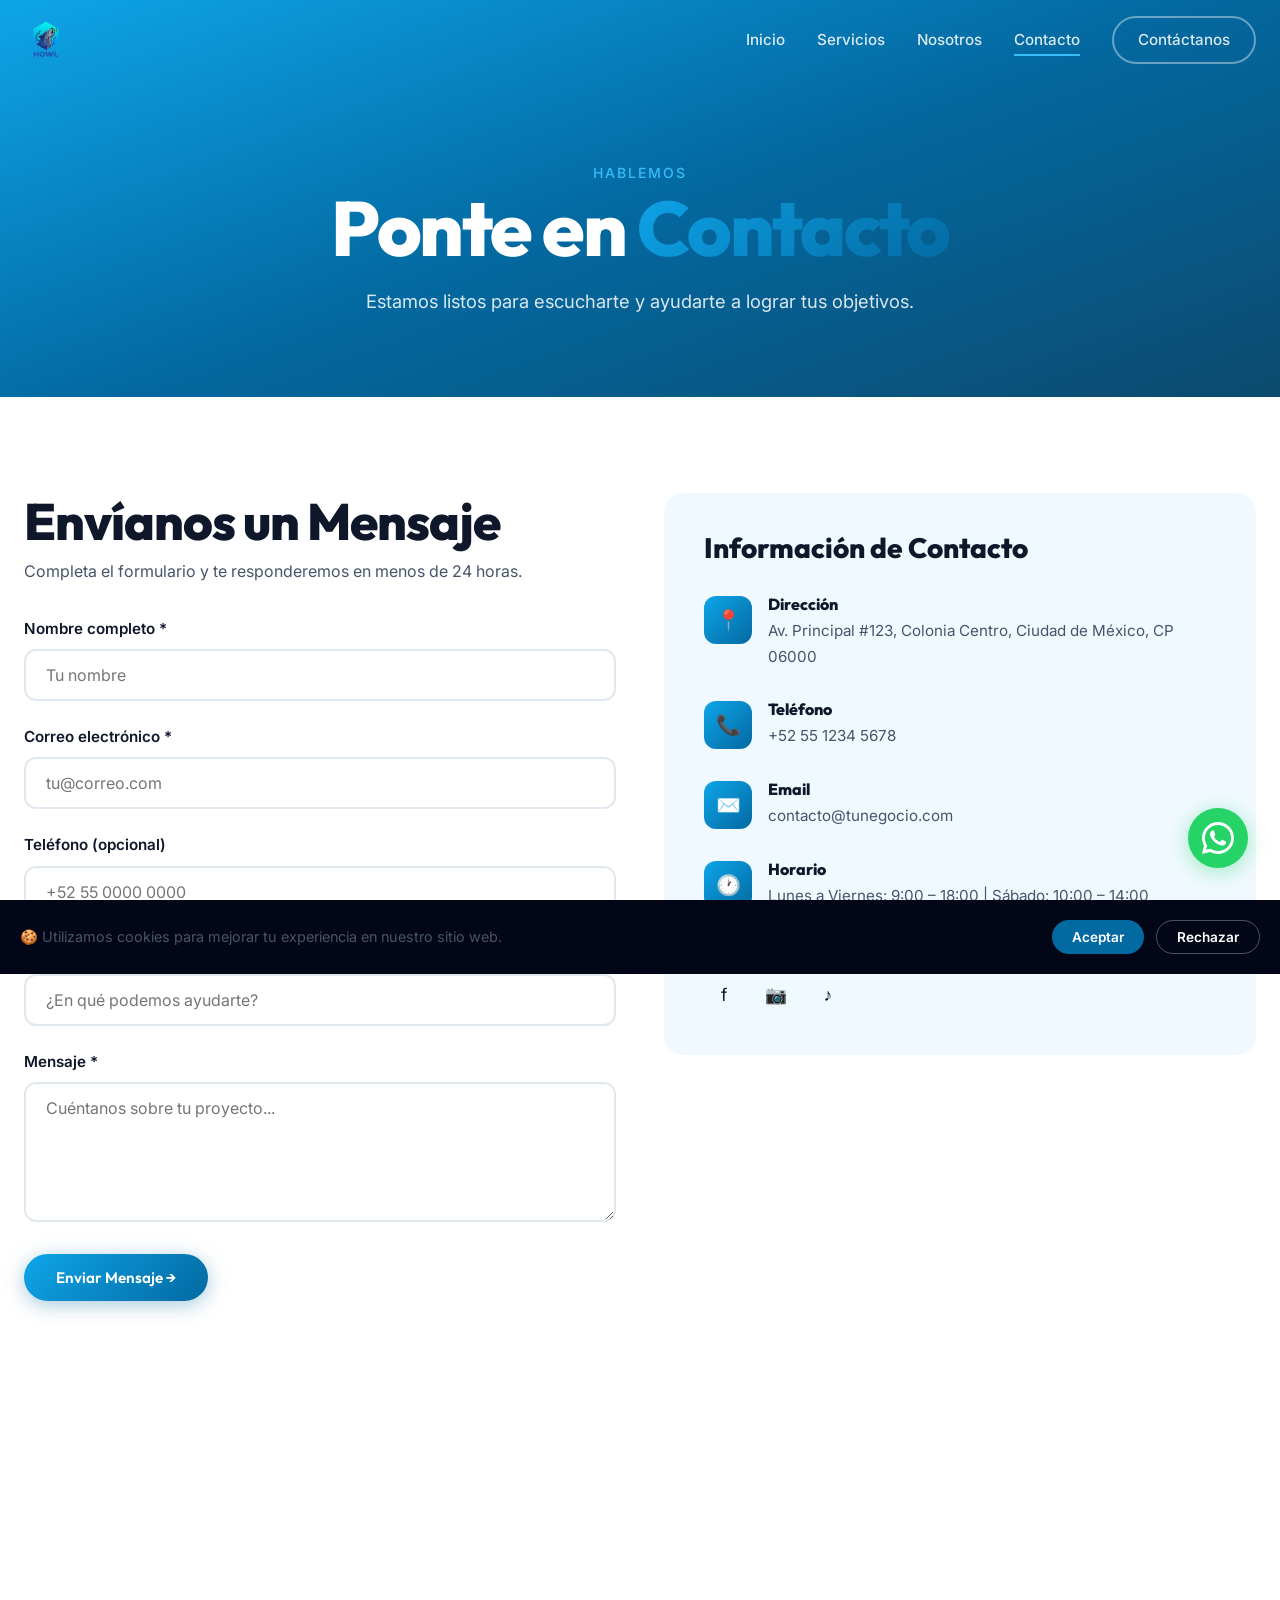
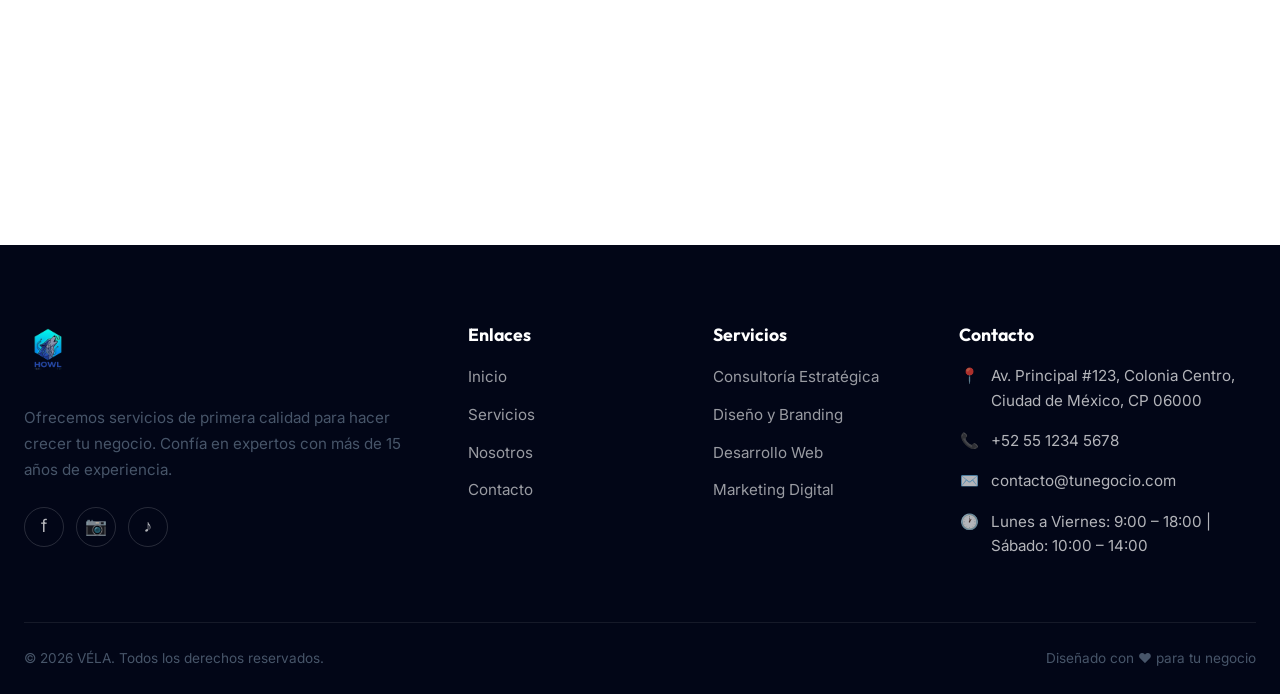
<file: contacto.html>
<!DOCTYPE html>
<html lang="es">
<head>
  <meta charset="UTF-8">
  <meta name="viewport" content="width=device-width, initial-scale=1.0">
  <title>Contacto — HOWL</title>
  <meta name="description" content="Ponte en contacto con VÉLA. Formulario, teléfono, email, ubicación en mapa y redes sociales.">
  <meta property="og:title" content="Contacto — VÉLA">
  <meta property="og:description" content="Contáctanos y transforma tu negocio hoy.">
  <link rel="icon" type="image/png" href="assets/images/logoHowl.png">
  <link rel="stylesheet" href="css/styles.css">
</head>
<body>
  <header class="navbar" id="main-nav" role="banner"></header>

  <section class="page-hero">
    <div class="container">
      <span class="subtitle reveal">Hablemos</span>
      <h1 class="reveal">Ponte en <span class="text-gradient">Contacto</span></h1>
      <p class="reveal">Estamos listos para escucharte y ayudarte a lograr tus objetivos.</p>
    </div>
  </section>

  <section class="section">
    <div class="container">
      <div class="contact-grid">
        <!-- Contact Form -->
        <div class="reveal">
          <h2 style="margin-bottom:0.5rem;">Envíanos un Mensaje</h2>
          <p style="margin-bottom:2rem;">Completa el formulario y te responderemos en menos de 24 horas.</p>
          <form id="contact-form" novalidate>
            <div class="form-group">
              <label for="name">Nombre completo *</label>
              <input type="text" id="name" name="name" placeholder="Tu nombre" required>
            </div>
            <div class="form-group">
              <label for="email">Correo electrónico *</label>
              <input type="email" id="email" name="email" placeholder="tu@correo.com" required>
            </div>
            <div class="form-group">
              <label for="phone">Teléfono (opcional)</label>
              <input type="tel" id="phone" name="phone" placeholder="+52 55 0000 0000">
            </div>
            <div class="form-group">
              <label for="subject">Asunto *</label>
              <input type="text" id="subject" name="subject" placeholder="¿En qué podemos ayudarte?" required>
            </div>
            <div class="form-group">
              <label for="message">Mensaje *</label>
              <textarea id="message" name="message" rows="5" placeholder="Cuéntanos sobre tu proyecto..." required></textarea>
            </div>
            <button type="submit" class="btn btn-primary" id="submit-btn">Enviar Mensaje →</button>
            <div class="form-message" id="form-message"></div>
          </form>
        </div>
        <!-- Contact Info -->
        <div class="reveal">
          <div class="contact-info-card">
            <h3 style="margin-bottom:2rem;">Información de Contacto</h3>
            <div class="contact-info-item">
              <div class="contact-info-icon">📍</div>
              <div><h4>Dirección</h4><p id="contact-address">Av. Principal #123, Colonia Centro, Ciudad de México, CP 06000</p></div>
            </div>
            <div class="contact-info-item">
              <div class="contact-info-icon">📞</div>
              <div><h4>Teléfono</h4><p id="contact-phone">+52 55 1234 5678</p></div>
            </div>
            <div class="contact-info-item">
              <div class="contact-info-icon">✉️</div>
              <div><h4>Email</h4><p id="contact-email">contacto@tunegocio.com</p></div>
            </div>
            <div class="contact-info-item">
              <div class="contact-info-icon">🕐</div>
              <div><h4>Horario</h4><p id="contact-hours">Lunes a Viernes: 9:00 – 18:00</p></div>
            </div>
            <!-- Social Links -->
            <div style="margin-top:2rem;">
              <h4 style="margin-bottom:1rem;">Síguenos</h4>
              <div class="footer-social" id="contact-social"></div>
            </div>
          </div>
        </div>
      </div>

      <!-- Google Map -->
      <div id="google-map" class="reveal"></div>
    </div>
  </section>

  <footer class="footer" id="main-footer" role="contentinfo"></footer>
  <div id="whatsapp-float"></div>
  <button class="back-to-top" id="back-to-top" aria-label="Volver arriba">↑</button>
  <div class="cookie-banner" id="cookie-banner" role="alert">
    <div class="cookie-inner">
      <p>🍪 Utilizamos cookies para mejorar tu experiencia en nuestro sitio web.</p>
      <div class="cookie-btns"><button class="cookie-accept">Aceptar</button><button class="cookie-reject">Rechazar</button></div>
    </div>
  </div>
  <script src="js/config.js"></script>
  <script src="js/main.js"></script>
  <script src="js/whatsapp.js"></script>
  <script src="js/maps.js"></script>
  <script>
    // Populate contact info from config
    document.addEventListener('DOMContentLoaded', () => {
      const c = CONFIG.contact;
      const el = (id) => document.getElementById(id);
      if(el('contact-address')) el('contact-address').textContent = c.address;
      if(el('contact-phone')) el('contact-phone').textContent = c.phone;
      if(el('contact-email')) el('contact-email').textContent = c.email;
      if(el('contact-hours')) el('contact-hours').textContent = c.hours;
      // Social links
      const socialEl = el('contact-social');
      if(socialEl) {
        const icons = {facebook:'f',instagram:'📷',tiktok:'♪',twitter:'𝕏',linkedin:'in',youtube:'▶'};
        socialEl.innerHTML = Object.entries(CONFIG.social).filter(([,u])=>u).map(([p,u])=>
          `<a href="${u}" target="_blank" rel="noopener noreferrer" aria-label="${p}">${icons[p]||p[0]}</a>`
        ).join('');
      }
    });
  </script>
</body>
</html>
</file>
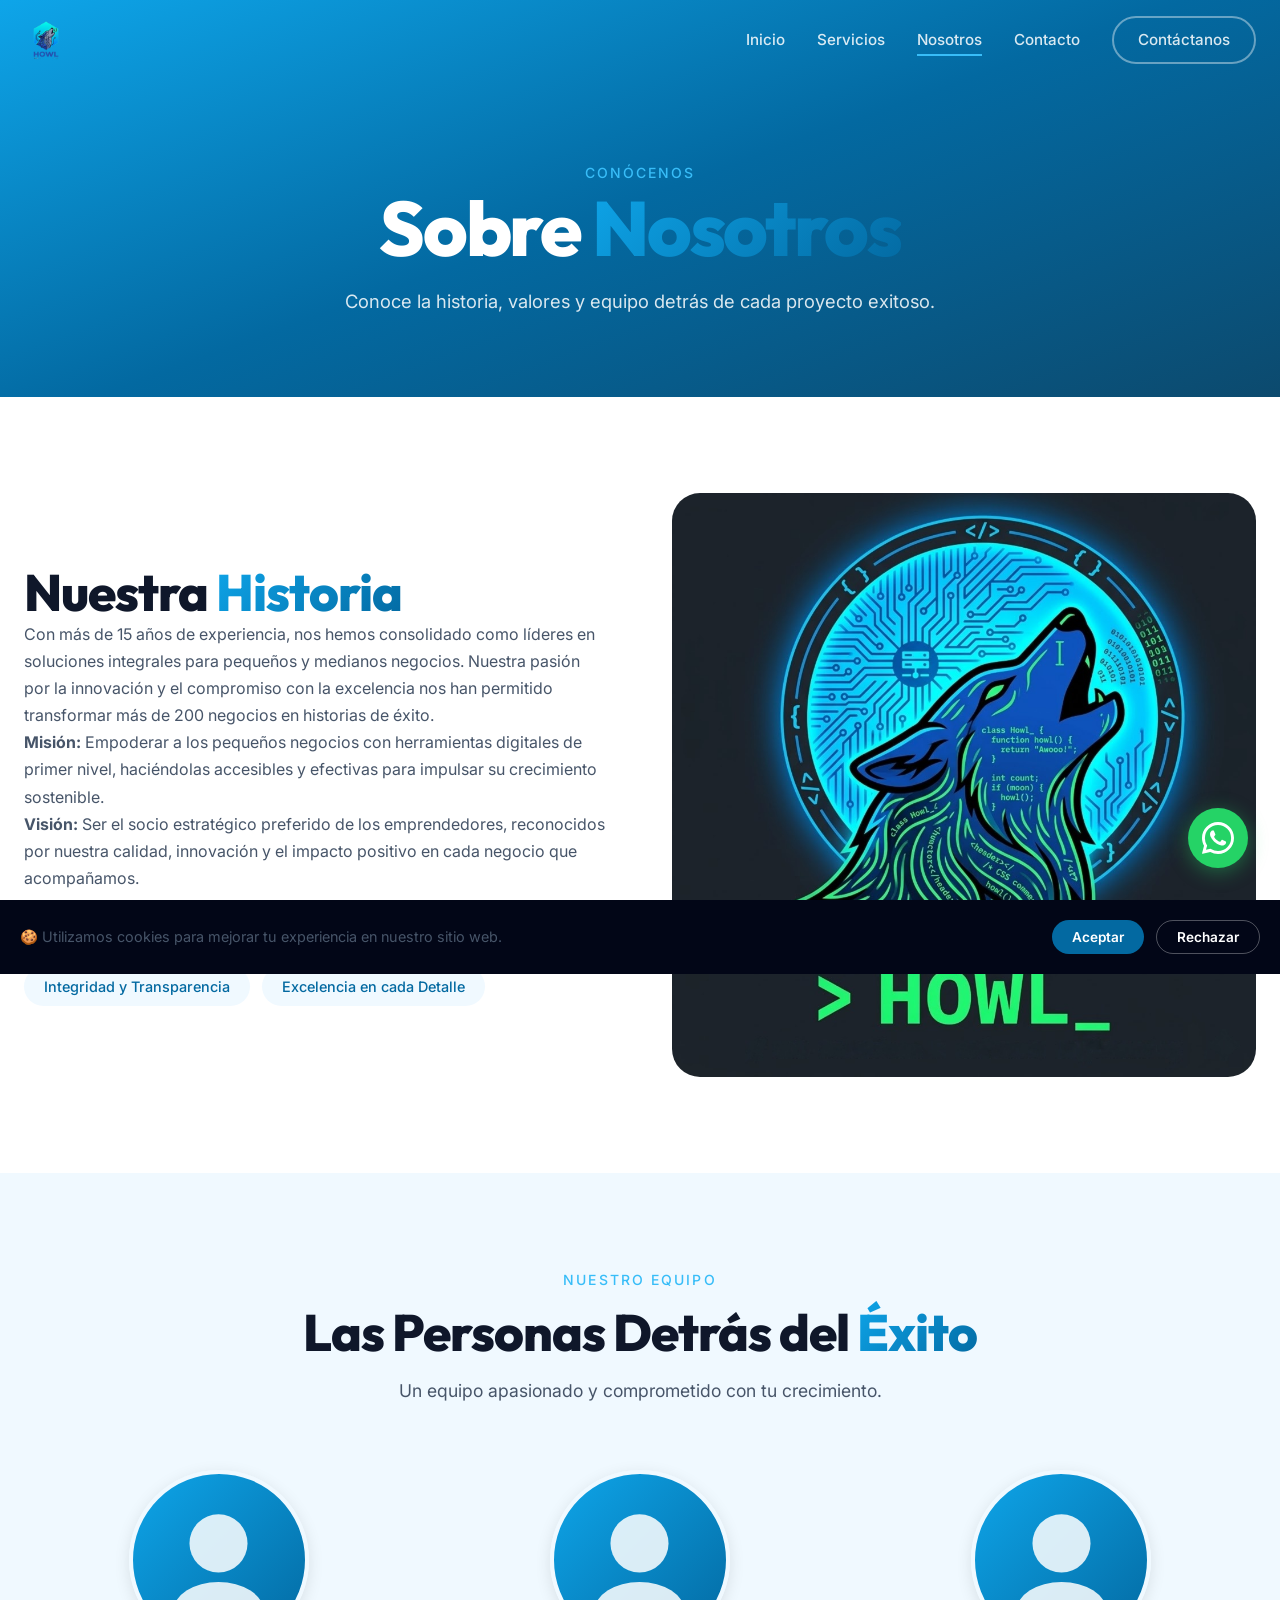
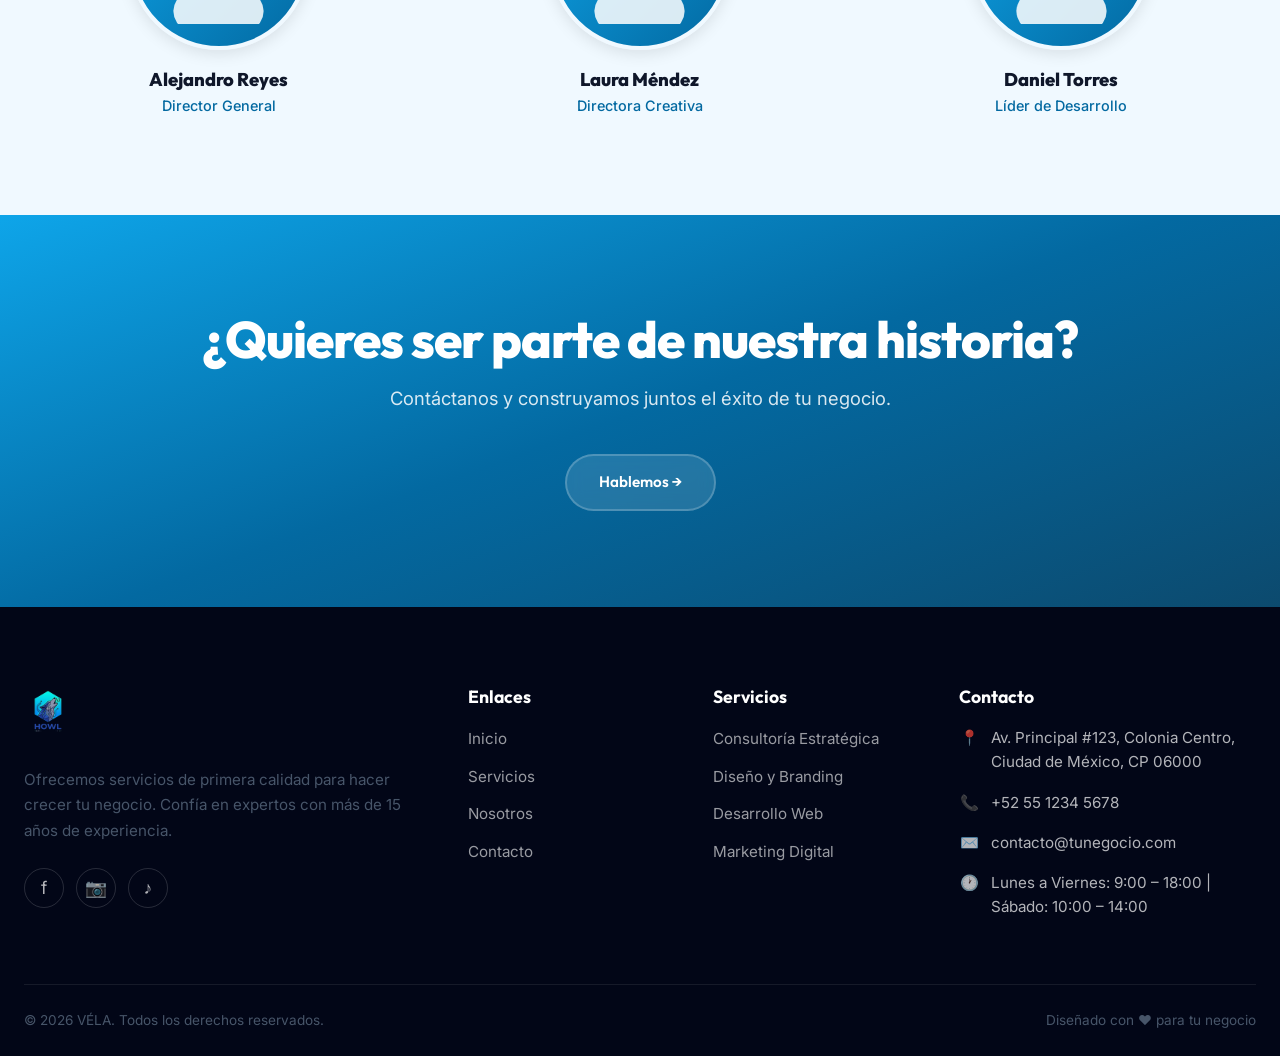
<file: nosotros.html>
<!DOCTYPE html>
<html lang="es">
<head>
  <meta charset="UTF-8">
  <meta name="viewport" content="width=device-width, initial-scale=1.0">
  <title>Nosotros — VÉLA</title>
  <meta name="description" content="Conoce HOWL: nuestra historia, misión, visión y el equipo detrás de soluciones profesionales de calidad.">
  <meta property="og:title" content="Nosotros — VÉLA">
  <meta property="og:description" content="Empezando a impulsar pequeños negocios al éxito.">
  <link rel="icon" type="image/png" href="assets/images/logoHowl.png">
  <link rel="stylesheet" href="css/styles.css">
</head>
<body>
  <header class="navbar" id="main-nav" role="banner"></header>

  <section class="page-hero">
    <div class="container">
      <span class="subtitle reveal">Conócenos</span>
      <h1 class="reveal">Sobre <span class="text-gradient">Nosotros</span></h1>
      <p class="reveal">Conoce la historia, valores y equipo detrás de cada proyecto exitoso.</p>
    </div>
  </section>

  <!-- About Content -->
  <section class="section">
    <div class="container">
      <div class="about-content">
        <div id="about-text">
          <!-- Populated by main.js -->
        </div>
        <div class="reveal" style="background: var(--gradient-hero); border-radius: var(--radius-xl); min-height: 400px; display: flex; align-items: center; justify-content: center; overflow: hidden;">
          <img src="assets/images/howlLogo2.jpeg" alt="Nuestro equipo de trabajo" style="width:100%; height:100%; object-fit:cover;"
               loading="lazy" onerror="this.style.display='none';">
        </div>
      </div>
    </div>
  </section>

  <!-- Team -->
  <section class="section" style="background: var(--surface);">
    <div class="container">
      <div class="section-header">
        <span class="subtitle reveal">Nuestro Equipo</span>
        <h2 class="reveal">Las Personas Detrás del <span class="text-gradient">Éxito</span></h2>
        <p class="reveal">Un equipo apasionado y comprometido con tu crecimiento.</p>
      </div>
      <div class="team-grid" id="team-grid">
        <!-- Populated by main.js -->
      </div>
    </div>
  </section>

  <section class="cta-section">
    <div class="container">
      <h2 class="reveal">¿Quieres ser parte de nuestra historia?</h2>
      <p class="reveal">Contáctanos y construyamos juntos el éxito de tu negocio.</p>
      <div class="reveal">
        <a href="contacto.html" class="btn btn-outline">Hablemos →</a>
      </div>
    </div>
  </section>

  <footer class="footer" id="main-footer" role="contentinfo"></footer>
  <div id="whatsapp-float"></div>
  <button class="back-to-top" id="back-to-top" aria-label="Volver arriba">↑</button>
  <div class="cookie-banner" id="cookie-banner" role="alert">
    <div class="cookie-inner">
      <p>🍪 Utilizamos cookies para mejorar tu experiencia en nuestro sitio web.</p>
      <div class="cookie-btns"><button class="cookie-accept">Aceptar</button><button class="cookie-reject">Rechazar</button></div>
    </div>
  </div>
  <script src="js/config.js"></script>
  <script src="js/main.js"></script>
  <script src="js/whatsapp.js"></script>
</body>
</html>
</file>
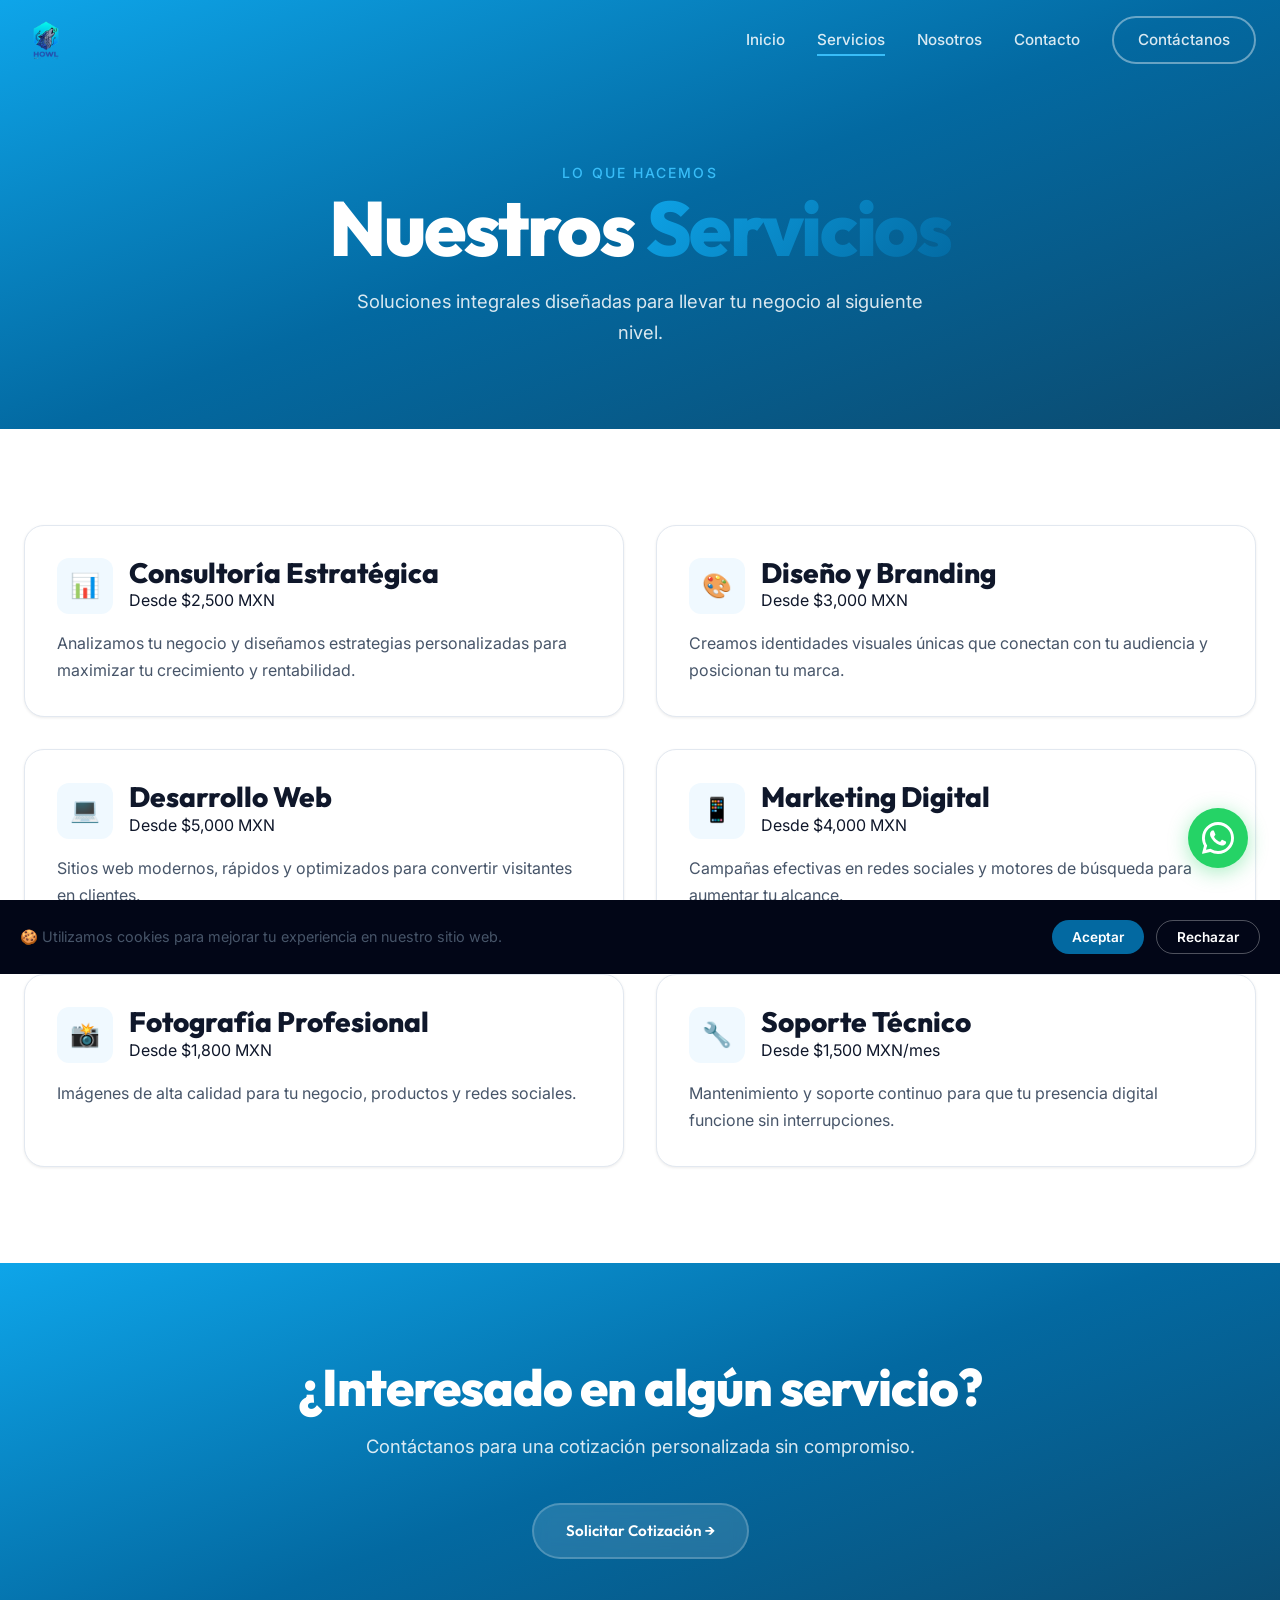
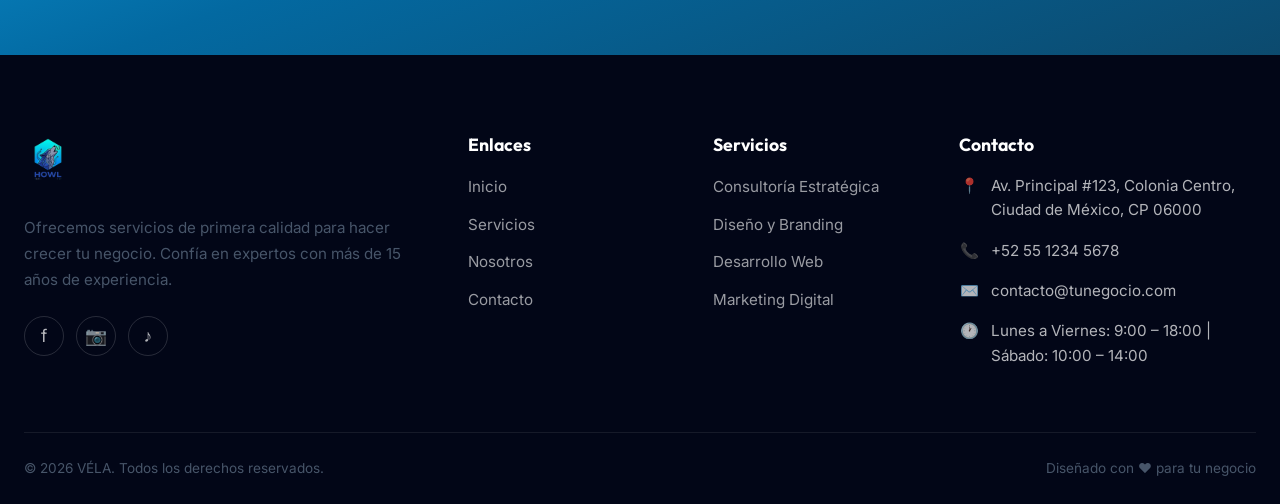
<file: servicios.html>
<!DOCTYPE html>
<html lang="es">
<head>
  <meta charset="UTF-8">
  <meta name="viewport" content="width=device-width, initial-scale=1.0">
  <title>Servicios — HOWL</title>
  <meta name="description" content="Conoce nuestros servicios profesionales: consultoría, diseño, desarrollo web y marketing digital para tu negocio.">
  <meta property="og:title" content="Servicios — HOWL">
  <meta property="og:description" content="Servicios profesionales integrales para impulsar tu negocio.">
  <link rel="icon" type="image/png" href="assets/images/logoHowl.png">
  <link rel="stylesheet" href="css/styles.css">
</head>
<body>
  <header class="navbar" id="main-nav" role="banner"></header>

  <section class="page-hero">
    <div class="container">
      <span class="subtitle reveal">Lo que hacemos</span>
      <h1 class="reveal">Nuestros <span class="text-gradient">Servicios</span></h1>
      <p class="reveal">Soluciones integrales diseñadas para llevar tu negocio al siguiente nivel.</p>
    </div>
  </section>

  <section class="section">
    <div class="container">
      <div class="services-page-grid" id="services-page-grid">
        <!-- Populated by main.js -->
      </div>
    </div>
  </section>

  <section class="cta-section">
    <div class="container">
      <h2 class="reveal">¿Interesado en algún servicio?</h2>
      <p class="reveal">Contáctanos para una cotización personalizada sin compromiso.</p>
      <div class="reveal">
        <a href="contacto.html" class="btn btn-outline">Solicitar Cotización →</a>
      </div>
    </div>
  </section>

  <footer class="footer" id="main-footer" role="contentinfo"></footer>
  <div id="whatsapp-float"></div>
  <button class="back-to-top" id="back-to-top" aria-label="Volver arriba">↑</button>
  <div class="cookie-banner" id="cookie-banner" role="alert">
    <div class="cookie-inner">
      <p>🍪 Utilizamos cookies para mejorar tu experiencia en nuestro sitio web.</p>
      <div class="cookie-btns"><button class="cookie-accept">Aceptar</button><button class="cookie-reject">Rechazar</button></div>
    </div>
  </div>
  <script src="js/config.js"></script>
  <script src="js/main.js"></script>
  <script src="js/whatsapp.js"></script>
</body>
</html>
</file>
<file: css/styles.css>
/* ============================================================
   DESIGN SYSTEM — Premium Blue Aesthetic
   Inspired by diseño_ux.png
   ============================================================ */

/* ── Google Fonts ── */
@import url('https://fonts.googleapis.com/css2?family=Inter:wght@300;400;500;600;700;800;900&family=Outfit:wght@300;400;500;600;700;800;900&display=swap');

/* ── CSS Custom Properties ── */
:root {
  --primary: #0369a1;
  --primary-light: #38bdf8;
  --primary-dark: #0c4a6e;
  --accent: #06b6d4;
  --gradient: linear-gradient(135deg, #0ea5e9, #0369a1);
  --gradient-hero: linear-gradient(160deg, #0ea5e9 0%, #0369a1 50%, #0c4a6e 100%);
  --surface: #f0f9ff;
  --surface-alt: #e0f2fe;
  --text-primary: #0f172a;
  --text-secondary: #475569;
  --text-light: #94a3b8;
  --white: #ffffff;
  --black: #020617;
  --success: #10b981;
  --warning: #f59e0b;
  --error: #ef4444;
  --glass-bg: rgba(255, 255, 255, 0.12);
  --glass-border: rgba(255, 255, 255, 0.2);
  --glass-shadow: 0 8px 32px rgba(0, 0, 0, 0.1);
  --shadow-sm: 0 1px 3px rgba(0, 0, 0, 0.08);
  --shadow-md: 0 4px 16px rgba(0, 0, 0, 0.1);
  --shadow-lg: 0 12px 40px rgba(0, 0, 0, 0.12);
  --shadow-xl: 0 24px 60px rgba(0, 0, 0, 0.15);
  --radius-sm: 8px;
  --radius-md: 12px;
  --radius-lg: 20px;
  --radius-xl: 28px;
  --radius-full: 9999px;
  --font-heading: 'Outfit', sans-serif;
  --font-body: 'Inter', sans-serif;
  --transition: 0.3s cubic-bezier(0.4, 0, 0.2, 1);
  --transition-slow: 0.5s cubic-bezier(0.4, 0, 0.2, 1);
  --nav-height: 80px;
}

/* ── Reset ── */
*, *::before, *::after { box-sizing: border-box; margin: 0; padding: 0; }
html { scroll-behavior: smooth; font-size: 16px; -webkit-text-size-adjust: 100%; }
body {
  font-family: var(--font-body);
  color: var(--text-primary);
  background: var(--white);
  line-height: 1.6;
  overflow-x: hidden;
  overflow-wrap: break-word; /* Previene desbordamiento lateral */
  -webkit-font-smoothing: antialiased;
}
img { max-width: 100%; height: auto; display: block; }
a { text-decoration: none; color: inherit; }
ul, ol { list-style: none; }
button { cursor: pointer; border: none; background: none; font-family: inherit; }
input, textarea, select { font-family: inherit; font-size: inherit; }

/* ── Typography ── */
h1, h2, h3, h4, h5, h6 { font-family: var(--font-heading); font-weight: 800; line-height: 1.1; color: var(--text-primary); }
h1 { font-size: clamp(2.5rem, 6vw, 5rem); letter-spacing: -0.03em; }
h2 { font-size: clamp(2rem, 4vw, 3.2rem); letter-spacing: -0.02em; }
h3 { font-size: clamp(1.25rem, 2.5vw, 1.75rem); }
p { color: var(--text-secondary); line-height: 1.7; }
.subtitle { font-family: var(--font-body); font-weight: 500; font-size: 0.875rem; letter-spacing: 0.15em; text-transform: uppercase; color: var(--primary-light); }

/* ── Utilities ── */
.container { width: 100%; max-width: 1280px; margin: 0 auto; padding: 0 1.5rem; }
.section { padding: 6rem 0; }
.section-header { text-align: center; margin-bottom: 4rem; }
.section-header .subtitle { margin-bottom: 0.75rem; display: block; }
.section-header h2 { margin-bottom: 1rem; }
.section-header p { max-width: 600px; margin: 0 auto; font-size: 1.1rem; }
.text-gradient { background: var(--gradient); -webkit-background-clip: text; -webkit-text-fill-color: transparent; background-clip: text; }
.sr-only { position: absolute; width: 1px; height: 1px; overflow: hidden; clip: rect(0,0,0,0); border: 0; }

/* ── Buttons ── */
.btn {
  display: inline-flex; align-items: center; gap: 0.5rem;
  padding: 0.875rem 2rem; border-radius: var(--radius-full);
  font-family: var(--font-heading); font-weight: 600; font-size: 0.95rem;
  transition: var(--transition); position: relative; overflow: hidden;
}
.btn-primary {
  background: var(--gradient); color: var(--white);
  box-shadow: 0 4px 20px rgba(3, 105, 161, 0.35);
}
.btn-primary:hover { transform: translateY(-2px); box-shadow: 0 8px 30px rgba(3, 105, 161, 0.45); }
.btn-outline {
  border: 2px solid var(--glass-border); color: var(--white);
  backdrop-filter: blur(8px); background: var(--glass-bg);
}
.btn-outline:hover { background: var(--white); color: var(--primary); }
.btn-dark {
  background: var(--black); color: var(--white);
  border-radius: var(--radius-lg); padding: 1rem 1.75rem;
}
.btn-dark:hover { background: var(--text-primary); transform: translateY(-2px); }

/* ── Glass Card ── */
.glass-card {
  background: var(--glass-bg); backdrop-filter: blur(16px); -webkit-backdrop-filter: blur(16px);
  border: 1px solid var(--glass-border); border-radius: var(--radius-lg);
  padding: 2rem; transition: var(--transition);
}
.glass-card:hover { transform: translateY(-4px); box-shadow: var(--shadow-lg); }

/* ── Card ── */
.card {
  background: var(--white); border-radius: var(--radius-lg);
  padding: 2rem; box-shadow: var(--shadow-sm); border: 1px solid #e2e8f0;
  transition: var(--transition);
}
.card:hover { transform: translateY(-6px); box-shadow: var(--shadow-lg); border-color: var(--primary-light); }

/* ════════════════════════════════════════════
   NAVBAR
   ════════════════════════════════════════════ */
.navbar {
  position: fixed; top: 0; left: 0; width: 100%; z-index: 1000;
  padding: 1rem 0; transition: var(--transition);
}
.navbar.scrolled {
  background: rgba(255,255,255,0.92); backdrop-filter: blur(20px);
  box-shadow: var(--shadow-sm); padding: 0.5rem 0;
}
.navbar .container { display: flex; align-items: center; justify-content: space-between; }
.nav-logo {
  font-family: var(--font-heading); font-size: 1.75rem; font-weight: 900;
  color: var(--white); display: flex; align-items: center; gap: 0.5rem;
}
.navbar.scrolled .nav-logo { color: var(--primary); }
.nav-logo-icon { width: 36px; height: 36px; background: var(--white); border-radius: var(--radius-sm); display: flex; align-items: center; justify-content: center; color: var(--primary); font-weight: 900; font-size: 1rem; }
.navbar.scrolled .nav-logo-icon { background: var(--gradient); color: var(--white); }
.nav-logo-img { height: 44px; width: auto; object-fit: contain; display: block; }
.footer-logo-img { height: 48px; width: auto; object-fit: contain; display: block; margin-bottom: 1rem; }
.nav-links { display: flex; align-items: center; gap: 2rem; }
.nav-links a {
  font-weight: 500; font-size: 0.95rem; color: rgba(255,255,255,0.85);
  transition: var(--transition); position: relative;
}
.nav-links a::after { content: ''; position: absolute; bottom: -4px; left: 0; width: 0; height: 2px; background: var(--primary-light); transition: var(--transition); }
.nav-links a:hover::after, .nav-links a.active::after { width: 100%; }
.navbar.scrolled .nav-links a { color: var(--text-secondary); }
.navbar.scrolled .nav-links a:hover { color: var(--primary); }
.nav-cta {
  padding: 0.6rem 1.5rem; border: 2px solid rgba(255,255,255,0.4);
  border-radius: var(--radius-full); color: var(--white); font-weight: 600;
  transition: var(--transition);
}
.nav-cta:hover { background: var(--white); color: var(--primary); }
.nav-cta::after { display: none !important; }
.navbar.scrolled .nav-cta { border-color: var(--primary); color: var(--primary); }
.navbar.scrolled .nav-cta:hover { background: var(--primary); color: var(--white); }

/* Hamburger */
.nav-toggle { display: none; flex-direction: column; gap: 5px; cursor: pointer; z-index: 1003; }
.nav-toggle span { display: block; width: 26px; height: 2.5px; background: var(--white); border-radius: 2px; transition: var(--transition); }
.navbar.scrolled .nav-toggle span { background: var(--text-primary); }
.nav-toggle.active span { background: var(--text-primary) !important; }
.nav-toggle.active span:nth-child(1) { transform: rotate(45deg) translate(5px, 5px); }
.nav-toggle.active span:nth-child(2) { opacity: 0; }
.nav-toggle.active span:nth-child(3) { transform: rotate(-45deg) translate(5px, -5px); }

/* ════════════════════════════════════════════
   HERO
   ════════════════════════════════════════════ */
.hero {
  min-height: 100vh; background: var(--gradient-hero);
  display: flex; align-items: center; position: relative; overflow: hidden;
  padding-top: var(--nav-height);
}
.hero::before {
  content: ''; position: absolute; inset: 0;
  background: radial-gradient(circle at 70% 50%, rgba(56,189,248,0.2) 0%, transparent 60%);
}
.hero .container { display: grid; grid-template-columns: 1fr 1fr; gap: 3rem; align-items: center; position: relative; z-index: 2; }
.hero-content { color: var(--white); }
.hero-subtitle { margin-bottom: 1.5rem; color: rgba(255,255,255,0.7); font-size: 0.85rem; }
.hero h1 { color: var(--white); margin-bottom: 2rem; white-space: pre-line; }
.hero-cta { display: flex; gap: 1rem; flex-wrap: wrap; }
.hero-image { position: relative; display: flex; justify-content: center; align-items: center; }
.hero-image img { border-radius: var(--radius-xl); max-height: 500px; object-fit: cover; box-shadow: var(--shadow-xl); }
.hero-video {
  border-radius: var(--radius-xl); max-height: 500px; width: 100%;
  object-fit: cover; box-shadow: var(--shadow-xl); display: block;
}

/* Hero Features */
.hero-features {
  display: grid; grid-template-columns: 1fr 1fr; gap: 0.75rem;
  margin-bottom: 2rem; margin-top: 0.5rem;
}
.hero-feature-item {
  display: flex; align-items: center; gap: 0.5rem;
  background: rgba(255, 255, 255, 0.1); backdrop-filter: blur(8px);
  border: 1px solid rgba(255, 255, 255, 0.15);
  border-radius: var(--radius-md); padding: 0.75rem 1rem;
  color: rgba(255, 255, 255, 0.95); font-size: 0.9rem; font-weight: 500;
  transition: var(--transition);
}
.hero-feature-item:hover {
  background: rgba(255, 255, 255, 0.18); transform: translateY(-2px);
}

/* WhatsApp CTA Button */
.btn-whatsapp {
  background: #25D366; color: var(--white);
  box-shadow: 0 4px 20px rgba(37, 211, 102, 0.4);
  font-size: 1rem; padding: 1rem 2.25rem;
}
.btn-whatsapp:hover {
  background: #1ebe5d; transform: translateY(-2px);
  box-shadow: 0 8px 30px rgba(37, 211, 102, 0.5);
}

/* Stats Bar */
.stats-bar {
  position: relative; z-index: 2; margin-top: -4rem;
}
.stats-bar .container {
  display: grid; grid-template-columns: 1fr 1fr; gap: 2rem; align-items: center;
}
.stats-tagline {
  display: flex; align-items: center; gap: 1.5rem; color: var(--white);
}
.stats-circle {
  width: 90px; height: 90px; border: 2px solid rgba(255,255,255,0.3);
  border-radius: 50%; display: flex; align-items: center; justify-content: center;
  font-size: 0.7rem; text-align: center; text-transform: uppercase;
  letter-spacing: 0.1em; color: rgba(255,255,255,0.7); position: relative;
  animation: rotate-slow 12s linear infinite; flex-shrink: 0;
}
.stats-circle-arrow {
  position: absolute; width: 32px; height: 32px; background: var(--white);
  border-radius: 50%; display: flex; align-items: center; justify-content: center;
  color: var(--primary); font-size: 1rem; animation: rotate-reverse 12s linear infinite;
}
@keyframes rotate-slow { from { transform: rotate(0deg); } to { transform: rotate(360deg); } }
@keyframes rotate-reverse { from { transform: rotate(0deg); } to { transform: rotate(-360deg); } }
.stats-tagline p { font-size: 1.1rem; line-height: 1.5; color: rgba(255,255,255,0.85); }
.stats-tagline em { color: var(--white); font-style: italic; font-weight: 600; }
.stats-card {
  background: rgba(255,255,255,0.1); backdrop-filter: blur(20px);
  border: 1px solid rgba(255,255,255,0.15); border-radius: var(--radius-lg);
  padding: 2rem 2.5rem; display: flex; gap: 2rem; justify-content: space-between;
}
.stat-item { text-align: center; }
.stat-value { font-family: var(--font-heading); font-size: 2.5rem; font-weight: 800; color: var(--white); }
.stat-label { font-size: 0.8rem; color: rgba(255,255,255,0.7); margin-top: 0.25rem; }
.stats-divider { width: 1px; background: rgba(255,255,255,0.15); }

/* ════════════════════════════════════════════
   SERVICES PREVIEW
   ════════════════════════════════════════════ */
.services-preview { background: var(--white); }
.services-grid { display: grid; grid-template-columns: repeat(3, 1fr); gap: 2rem; }
.service-card .icon {
  width: 64px; height: 64px; background: var(--surface);
  border-radius: var(--radius-md); display: flex; align-items: center;
  justify-content: center; font-size: 1.75rem; margin-bottom: 1.25rem;
  transition: var(--transition);
}
.service-card:hover .icon { background: var(--gradient); transform: scale(1.05); }
.service-card h3 { margin-bottom: 0.75rem; font-size: 1.2rem; }
.service-card p { font-size: 0.95rem; }
.service-card .price { display: inline-block; margin-top: 1rem; padding: 0.35rem 1rem; background: var(--surface); border-radius: var(--radius-full); font-size: 0.85rem; font-weight: 600; color: var(--primary); }

/* ════════════════════════════════════════════
   WHY US
   ════════════════════════════════════════════ */
.why-us { background: var(--surface); }
.why-grid { display: grid; grid-template-columns: repeat(4, 1fr); gap: 2rem; }
.why-card { text-align: center; padding: 2.5rem 1.5rem; }
.why-card .icon { font-size: 2.5rem; margin-bottom: 1rem; }
.why-card h3 { margin-bottom: 0.5rem; }

/* ════════════════════════════════════════════
   TESTIMONIALS
   ════════════════════════════════════════════ */
.testimonials { background: var(--gradient-hero); color: var(--white); }
.testimonials .section-header h2, .testimonials .section-header .subtitle { color: var(--white); }
.testimonials .section-header p { color: rgba(255,255,255,0.8); }
.testimonials-grid { display: grid; grid-template-columns: repeat(2, 1fr); gap: 2rem; }
.testimonial-card {
  background: rgba(255,255,255,0.08); backdrop-filter: blur(12px);
  border: 1px solid rgba(255,255,255,0.12); border-radius: var(--radius-lg);
  padding: 2rem; transition: var(--transition);
}
.testimonial-card:hover { background: rgba(255,255,255,0.14); transform: translateY(-4px); }
.testimonial-stars { color: #fbbf24; font-size: 1.1rem; margin-bottom: 1rem; }
.testimonial-text { font-size: 1rem; line-height: 1.7; color: rgba(255,255,255,0.9); margin-bottom: 1.5rem; font-style: italic; }
.testimonial-author { display: flex; align-items: center; gap: 1rem; }
.testimonial-avatar {
  width: 48px; height: 48px; background: rgba(255,255,255,0.2);
  border-radius: 50%; display: flex; align-items: center; justify-content: center;
  font-weight: 700; font-size: 1.1rem; color: var(--white);
}
.testimonial-name { font-weight: 600; color: var(--white); }
.testimonial-role { font-size: 0.85rem; color: rgba(255,255,255,0.6); }

/* ════════════════════════════════════════════
   GALLERY
   ════════════════════════════════════════════ */
.gallery-grid {
  display: grid; grid-template-columns: repeat(3, 1fr); gap: 1rem;
}
.gallery-item {
  border-radius: var(--radius-md); overflow: hidden; position: relative;
  aspect-ratio: 4/3; cursor: pointer;
}
.gallery-item img { width: 100%; height: 100%; object-fit: cover; transition: var(--transition-slow); }
.gallery-item:hover img { transform: scale(1.08); }
.gallery-item::after {
  content: ''; position: absolute; inset: 0;
  background: linear-gradient(to top, rgba(0,0,0,0.4), transparent);
  opacity: 0; transition: var(--transition);
}
.gallery-item:hover::after { opacity: 1; }

/* ════════════════════════════════════════════
   CTA SECTION
   ════════════════════════════════════════════ */
.cta-section {
  background: var(--gradient-hero); padding: 6rem 0; text-align: center; color: var(--white);
}
.cta-section h2 { color: var(--white); margin-bottom: 1rem; }
.cta-section p { color: rgba(255,255,255,0.85); font-size: 1.15rem; max-width: 600px; margin: 0 auto 2.5rem; }

/* ════════════════════════════════════════════
   FOOTER
   ════════════════════════════════════════════ */
.footer { background: var(--black); color: rgba(255,255,255,0.7); padding: 5rem 0 0; }
.footer-grid { display: grid; grid-template-columns: 2fr 1fr 1fr 1.5fr; gap: 3rem; margin-bottom: 3rem; }
.footer-logo { font-family: var(--font-heading); font-size: 1.75rem; font-weight: 900; color: var(--white); margin-bottom: 1rem; display: flex; align-items: center; gap: 0.5rem; }
.footer-desc { font-size: 0.95rem; line-height: 1.7; margin-bottom: 1.5rem; }
.footer-social { display: flex; gap: 0.75rem; }
.footer-social a {
  width: 40px; height: 40px; border-radius: 50%; border: 1px solid rgba(255,255,255,0.15);
  display: flex; align-items: center; justify-content: center; transition: var(--transition);
  font-size: 1.1rem;
}
.footer-social a:hover { background: var(--primary); border-color: var(--primary); color: var(--white); }
.footer h4 { font-family: var(--font-heading); font-size: 1.1rem; font-weight: 700; color: var(--white); margin-bottom: 1.25rem; }
.footer-links li { margin-bottom: 0.75rem; }
.footer-links a { color: rgba(255,255,255,0.6); transition: var(--transition); font-size: 0.95rem; }
.footer-links a:hover { color: var(--primary-light); padding-left: 4px; }
.footer-contact li { display: flex; align-items: flex-start; gap: 0.75rem; margin-bottom: 1rem; font-size: 0.95rem; }
.footer-contact .icon-contact { flex-shrink: 0; width: 20px; text-align: center; }
.footer-bottom {
  border-top: 1px solid rgba(255,255,255,0.08); padding: 1.5rem 0;
  display: flex; justify-content: space-between; align-items: center;
  font-size: 0.85rem;
}

/* ════════════════════════════════════════════
   CONTACT PAGE
   ════════════════════════════════════════════ */
.page-hero {
  background: var(--gradient-hero); padding: 10rem 0 5rem; text-align: center; color: var(--white);
}
.page-hero h1 { color: var(--white); margin-bottom: 1rem; }
.page-hero p { color: rgba(255,255,255,0.85); font-size: 1.15rem; max-width: 600px; margin: 0 auto; }
.contact-grid { display: grid; grid-template-columns: 1fr 1fr; gap: 3rem; }
.form-group { margin-bottom: 1.5rem; }
.form-group label { display: block; font-weight: 600; margin-bottom: 0.5rem; font-size: 0.95rem; }
.form-group input, .form-group textarea, .form-group select {
  width: 100%; padding: 0.875rem 1.25rem; border: 2px solid #e2e8f0;
  border-radius: var(--radius-md); background: var(--white);
  transition: var(--transition); font-size: 1rem;
}
.form-group input:focus, .form-group textarea:focus {
  outline: none; border-color: var(--primary); box-shadow: 0 0 0 4px rgba(3,105,161,0.1);
}
.form-group textarea { resize: vertical; min-height: 140px; }
.form-message { padding: 1rem; border-radius: var(--radius-md); margin-top: 1rem; font-weight: 500; display: none; }
.form-message.success { display: block; background: #d1fae5; color: #065f46; }
.form-message.error { display: block; background: #fee2e2; color: #991b1b; }
.contact-info-card {
  background: var(--surface); border-radius: var(--radius-lg); padding: 2.5rem;
}
.contact-info-item { display: flex; align-items: flex-start; gap: 1rem; margin-bottom: 2rem; }
.contact-info-icon {
  width: 48px; height: 48px; background: var(--gradient); border-radius: var(--radius-md);
  display: flex; align-items: center; justify-content: center; font-size: 1.25rem;
  flex-shrink: 0; color: var(--white);
}
.contact-info-item h4 { font-size: 1rem; margin-bottom: 0.25rem; }
.contact-info-item p { font-size: 0.95rem; }
.map-container { border-radius: var(--radius-lg); overflow: hidden; margin-top: 3rem; height: 400px; }
.map-container iframe { width: 100%; height: 100%; border: 0; }

/* ════════════════════════════════════════════
   ABOUT PAGE
   ════════════════════════════════════════════ */
.about-content { display: grid; grid-template-columns: 1fr 1fr; gap: 4rem; align-items: center; }
.about-text h2 { margin-bottom: 1.5rem; }
.about-text p { margin-bottom: 1rem; }
.values-list { display: flex; flex-wrap: wrap; gap: 0.75rem; margin-top: 1.5rem; }
.values-list span {
  padding: 0.5rem 1.25rem; background: var(--surface); border-radius: var(--radius-full);
  font-size: 0.9rem; font-weight: 500; color: var(--primary);
}
.team-grid { display: grid; grid-template-columns: repeat(3, 1fr); gap: 2rem; }
.team-card { text-align: center; }
.team-card .photo {
  width: 180px; height: 180px; border-radius: 50%; margin: 0 auto 1.25rem;
  overflow: hidden; border: 4px solid var(--surface);
  box-shadow: var(--shadow-md);
}
.team-card .photo img { width: 100%; height: 100%; object-fit: cover; }
.team-photo-placeholder {
  background: var(--gradient); display: flex; align-items: center; justify-content: center;
}
.team-photo-placeholder svg { width: 75%; height: 75%; }
.team-card h3 { font-size: 1.15rem; margin-bottom: 0.25rem; }
.team-card p { color: var(--primary); font-weight: 500; font-size: 0.9rem; }

/* ════════════════════════════════════════════
   SERVICES PAGE
   ════════════════════════════════════════════ */
.services-page-grid { display: grid; grid-template-columns: repeat(2, 1fr); gap: 2rem; }
.service-detail-card { cursor: pointer; }
.service-detail-card .card-header { display: flex; align-items: center; gap: 1rem; margin-bottom: 1rem; }
.service-detail-card .icon { width: 56px; height: 56px; background: var(--surface); border-radius: var(--radius-md); display: flex; align-items: center; justify-content: center; font-size: 1.5rem; flex-shrink: 0; }
.service-detail-card .details { max-height: 0; overflow: hidden; transition: max-height 0.4s ease; }
.service-detail-card .details.open { max-height: 200px; }
.service-detail-card .details p { padding-top: 1rem; border-top: 1px solid #e2e8f0; margin-top: 1rem; }

/* ════════════════════════════════════════════
   404 PAGE
   ════════════════════════════════════════════ */
.error-page {
  min-height: 100vh; display: flex; align-items: center; justify-content: center;
  background: var(--gradient-hero); text-align: center; color: var(--white);
}
.error-page h1 { font-size: clamp(6rem, 15vw, 12rem); color: rgba(255,255,255,0.15); line-height: 1; }
.error-page h2 { color: var(--white); margin-bottom: 1rem; }
.error-page p { color: rgba(255,255,255,0.8); margin-bottom: 2rem; font-size: 1.1rem; }

/* ════════════════════════════════════════════
   FLOATING ELEMENTS
   ════════════════════════════════════════════ */
.whatsapp-float {
  position: fixed; bottom: 2rem; right: 2rem; z-index: 999;
  width: 60px; height: 60px; background: #25D366; border-radius: 50%;
  display: flex; align-items: center; justify-content: center;
  box-shadow: 0 4px 20px rgba(37, 211, 102, 0.4);
  transition: var(--transition); animation: pulse-wa 2s infinite;
}
.whatsapp-float:hover { transform: scale(1.1); box-shadow: 0 6px 30px rgba(37, 211, 102, 0.5); }
.whatsapp-float svg { width: 32px; height: 32px; fill: var(--white); }
@keyframes pulse-wa {
  0%, 100% { box-shadow: 0 4px 20px rgba(37, 211, 102, 0.4); }
  50% { box-shadow: 0 4px 30px rgba(37, 211, 102, 0.6), 0 0 0 12px rgba(37, 211, 102, 0.1); }
}
.back-to-top {
  position: fixed; bottom: 2rem; right: 6rem; z-index: 999;
  width: 48px; height: 48px; background: var(--white); border-radius: 50%;
  display: flex; align-items: center; justify-content: center;
  box-shadow: var(--shadow-md); transition: var(--transition);
  opacity: 0; visibility: hidden; transform: translateY(20px);
  color: var(--primary); font-size: 1.25rem;
}
.back-to-top.visible { opacity: 1; visibility: visible; transform: translateY(0); }
.back-to-top:hover { background: var(--primary); color: var(--white); transform: translateY(-3px); }

/* Cookie Banner */
.cookie-banner {
  position: fixed; bottom: 0; left: 0; width: 100%; z-index: 998;
  background: var(--black); color: rgba(255,255,255,0.8); padding: 1.25rem;
  transform: translateY(100%); transition: var(--transition-slow);
}
.cookie-banner.visible { transform: translateY(0); }
.cookie-inner { display: flex; align-items: center; justify-content: space-between; gap: 1.5rem; max-width: 1280px; margin: 0 auto; flex-wrap: wrap; }
.cookie-inner p { font-size: 0.9rem; flex: 1; }
.cookie-btns { display: flex; gap: 0.75rem; }
.cookie-btns button {
  padding: 0.5rem 1.25rem; border-radius: var(--radius-full); font-weight: 600;
  font-size: 0.85rem; transition: var(--transition);
}
.cookie-accept { background: var(--primary); color: var(--white); }
.cookie-accept:hover { background: var(--primary-dark); }
.cookie-reject { border: 1px solid rgba(255,255,255,0.3); color: var(--white); }
.cookie-reject:hover { background: rgba(255,255,255,0.1); }

/* ════════════════════════════════════════════
   SCROLL ANIMATIONS
   ════════════════════════════════════════════ */
.reveal { opacity: 0; transform: translateY(30px); transition: opacity 0.6s ease, transform 0.6s ease; }
.reveal.revealed { opacity: 1; transform: translateY(0); }
.reveal-delay-1 { transition-delay: 0.1s; }
.reveal-delay-2 { transition-delay: 0.2s; }
.reveal-delay-3 { transition-delay: 0.3s; }
.reveal-delay-4 { transition-delay: 0.4s; }

/* Modal / Lightbox */
.lightbox {
  position: fixed; inset: 0; z-index: 2000; background: rgba(0,0,0,0.9);
  display: flex; align-items: center; justify-content: center;
  opacity: 0; visibility: hidden; transition: var(--transition);
}
.lightbox.active { opacity: 1; visibility: visible; }
.lightbox img { max-width: 90vw; max-height: 90vh; border-radius: var(--radius-md); }
.lightbox-close {
  position: absolute; top: 2rem; right: 2rem; width: 48px; height: 48px;
  background: rgba(255,255,255,0.1); border-radius: 50%; color: var(--white);
  font-size: 1.5rem; display: flex; align-items: center; justify-content: center;
  cursor: pointer; transition: var(--transition);
}
.lightbox-close:hover { background: rgba(255,255,255,0.2); }

/* ════════════════════════════════════════════
   RESPONSIVE
   ════════════════════════════════════════════ */
@media (max-width: 1024px) {
  .hero .container { grid-template-columns: 1fr; text-align: center; }
  .hero-image { display: none; }
  .hero-cta { justify-content: center; }
  .stats-bar .container { grid-template-columns: 1fr; }
  .stats-tagline { justify-content: center; text-align: center; }
  .services-grid { grid-template-columns: repeat(2, 1fr); }
  .why-grid { grid-template-columns: repeat(2, 1fr); }
  .footer-grid { grid-template-columns: repeat(2, 1fr); }
}

@media (max-width: 768px) {
  .nav-links {
    position: fixed; top: 0; right: -100%; width: 80%; height: 100vh;
    background: var(--white); flex-direction: column; justify-content: center;
    padding: 2rem; box-shadow: var(--shadow-xl); transition: var(--transition);
    z-index: 1002;
  }
  .nav-links.active { right: 0; }
  .nav-links a { color: var(--text-primary) !important; font-size: 1.25rem; }
  .nav-cta { border-color: var(--primary) !important; color: var(--primary) !important; }
  .nav-toggle { display: flex; }
  .services-grid { grid-template-columns: 1fr; }
  .testimonials-grid { grid-template-columns: 1fr; }
  .gallery-grid { grid-template-columns: repeat(2, 1fr); }
  .contact-grid { grid-template-columns: 1fr; }
  .about-content { grid-template-columns: 1fr; }
  .team-grid { grid-template-columns: 1fr; }
  .services-page-grid { grid-template-columns: 1fr; }
  .footer-grid { grid-template-columns: 1fr; }
  .footer-bottom { flex-direction: column; gap: 0.5rem; text-align: center; }
  .stats-card { flex-direction: column; gap: 1.5rem; }
  .stats-divider { width: 100%; height: 1px; }
  .section { padding: 4rem 0; }
  .cookie-inner { flex-direction: column; text-align: center; }
}

@media (max-width: 480px) {
  h1 { font-size: 2.25rem; }
  .container { padding: 0 1rem; }
  .why-grid { grid-template-columns: 1fr; }
  .gallery-grid { grid-template-columns: 1fr; }
  .hero-cta { flex-direction: column; align-items: stretch; gap: 1rem; }
  .hero-features { grid-template-columns: 1fr; }
  .btn { width: 100%; justify-content: center; text-align: center; }
  .whatsapp-float { width: 50px; height: 50px; bottom: 1.5rem; right: 1.5rem; }
  .whatsapp-float svg { width: 28px; height: 28px; }
  .back-to-top { right: 5.5rem; bottom: 1.5rem; width: 44px; height: 44px; }
}
</file>
